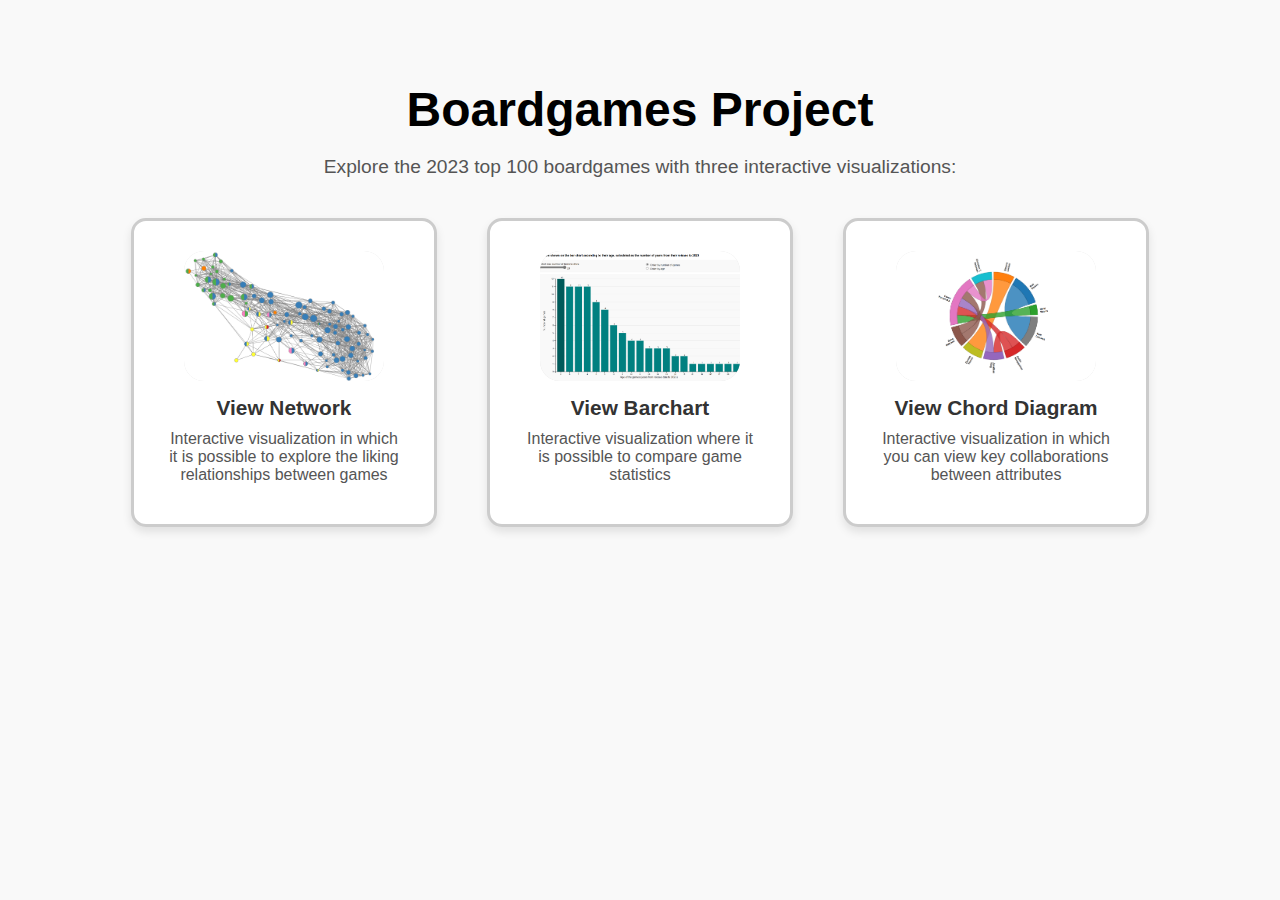
<file: index.html>
<!DOCTYPE html>
<html lang="it">
    <head> 
        <meta charset="UTF-8">
        <meta name="viewport" content="width=device-width, initial-scale=1.0">
        <title>Boardgames Project</title>
        <link rel="icon" sizes="16x16" href="icons/dado.png" />
        <style>
            body {
                font-family: Arial, sans-serif;
                text-align: center;
                background-color: #f9f9f9;
                margin: 0;
                padding: 50px;
            }
            h1 {
                font-size: 3em;
                margin-bottom: 10px;
            }
            p.description {
                font-size: 1.2em;
                color: #555;
                margin-bottom: 40px;
            }
            .button-container {
                display: flex;
                justify-content: center;
                gap: 50px;
            }
            .custom-button {
                display: flex;
                flex-direction: column;
                align-items: center;
                padding: 30px;
                text-decoration: none;
                background: #ffffff;
                border: 3px solid #ccc;
                border-radius: 15px;
                width: 240px;
                transition: all 0.3s ease;
                box-shadow: 0 5px 10px rgba(0,0,0,0.1);
                cursor: pointer;
            }
            .custom-button:hover {
                border-color: #007bff;
                box-shadow: 0 8px 16px rgba(0,0,0,0.2);
                transform: translateY(-5px);
            }
            .image-container {
                width: 200px;
                height: 130px;
                background-color: #eee;
                border-radius: 20px;
                overflow: hidden;
                display: flex;
                justify-content: center;
                align-items: center;
                margin-bottom: 15px;
                box-shadow: inset 0 0 10px rgba(0,0,0,0.1);
            }
            .custom-button img {
                width: 200px;
                height: 130px;
                object-fit: cover;
            }
            .custom-button span {
                font-size: 1.3em;
                color: #333;
                font-weight: bold;
                margin-bottom: 10px;
            }
            span.description {
                font-weight: normal;
                font-size: 1em;
                color: #555;
            }
            @media (max-width: 600px) {
                .button-container {
                    flex-direction: column;
                    gap: 20px;
                }
            }
        </style>
    </head>
    <body>
        <h1>Boardgames Project</h1>
        <p class="description">Explore the 2023 top 100 boardgames with three interactive visualizations:</p>
        
        <div class="button-container">
            <a href="index_forcedirected.html" class="custom-button">
                <div class="image-container">
                    <img src="icons/graph.png" alt="Graph Icon">
                </div>
                <span>View Network</span>
                <span class="description">Interactive visualization in which it is possible to explore the liking relationships between games</span>
            </a>
            <a href="index_barchart.html" class="custom-button">
                <div class="image-container">
                    <img src="icons/barchart.png" alt="Barchart Icon">
                </div>
                <span>View Barchart</span>
                <span class="description">Interactive visualization where it is possible to compare game statistics</span>
            </a>
            <a href="index_chorddiagram.html" class="custom-button">
              <div class="image-container">
                  <img src="icons/chorddiagram.png" alt="Chord Diagram Icon">
              </div>
              <span>View Chord Diagram</span>
              <span class="description">Interactive visualization in which you can view key collaborations between attributes</span>
          </a>
        </div>
    </body>
</html>
</file>
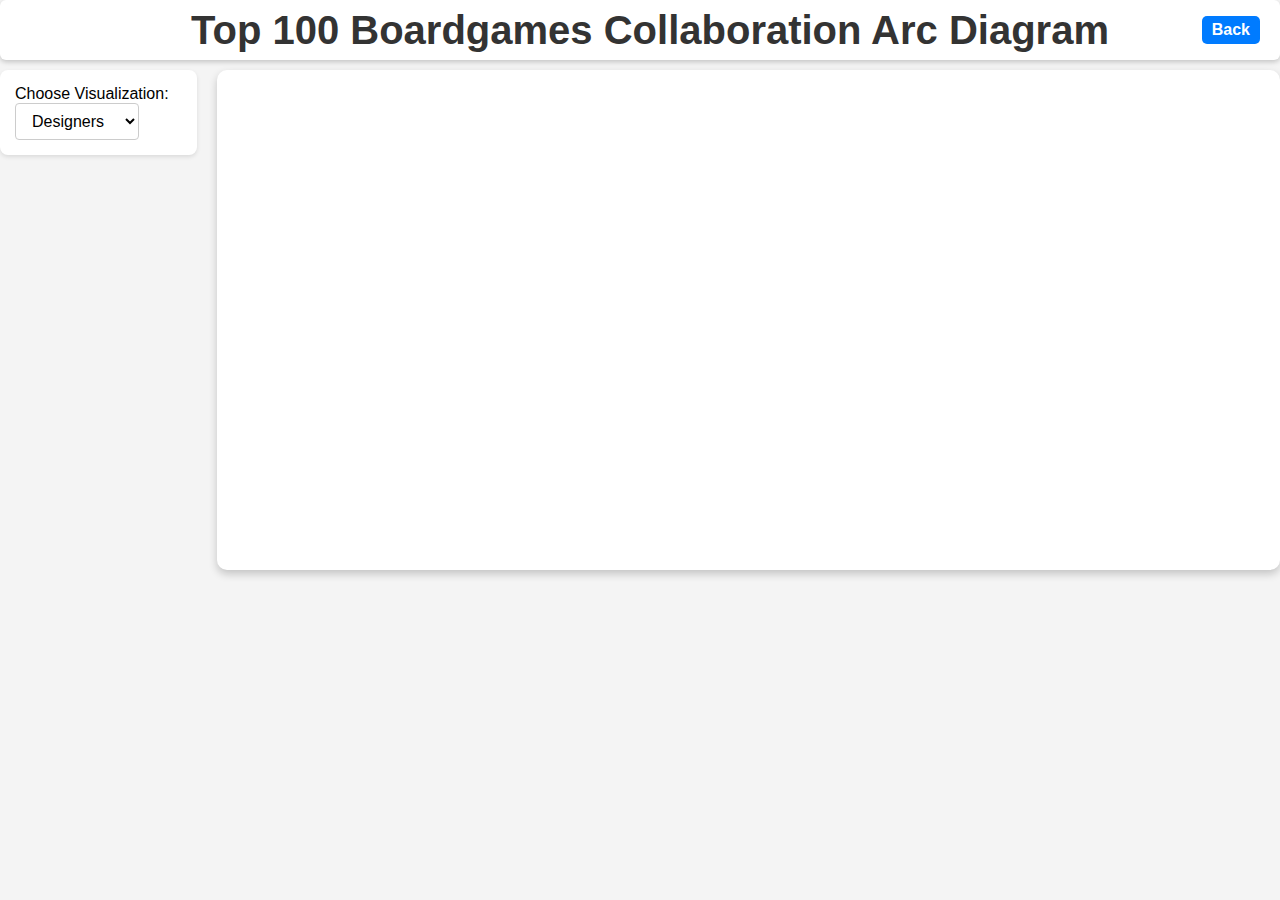
<file: index_arcdiagram.html>
<!DOCTYPE html>
<html lang="it">
<head>
    <meta charset="UTF-8">
    <meta name="viewport" content="width=device-width, initial-scale=1.0">
    <title>Boardgames Project</title>
    <link rel="icon" sizes="16x16" href="icons/dado.png" />
    <style>
        body {
            font-family: Arial, sans-serif;
            background-color: #f4f4f4;
            margin: 0;
            display: flex;
            flex-direction: column;
            align-items: center;
            min-height: 100vh;
        }

        header {
            text-align: center;
            width: 100%;
            padding: 10px 0;  
            box-sizing: border-box;
            position: relative;  
            top: 0;  
            left: 0;  
            right: 0;  
            height: 60px;  
            display: flex;
            align-items: center;  
            background-color: white;
            border-radius: 6px;
            box-shadow: 0px 2px 5px rgba(0, 0, 0, 0.2);
            z-index: 1000;
        }

        header h1 {
            font-size: 2.5rem;
            font-weight: bold;
            color: #333;
            margin: 0;
            text-align: center;
            margin-left: 20px;
            flex-grow: 1;
        }

        .custom-button {
            font-size: 16px;
            text-decoration: none;
            background-color: #007bff;
            color: white;
            padding: 5px 10px;
            border-radius: 5px;
            position: absolute;
            right: 20px; 
            top: 50%;
            transform: translateY(-50%);
        }

        .custom-button:hover {
            background-color: #0056b3;
        }

        .main-container {
            position:relative;
            display: flex;
            flex-wrap: wrap;
            justify-content: center;
            align-items: flex-start; 
            flex-direction: row;
            gap: 20px;
            margin-top: 10px;
        }

        .controls {
            background: white;
            padding: 15px;
            border-radius: 8px;
            box-shadow: 0 2px 4px rgba(0, 0, 0, 0.1);
            position: sticky;
            top: 70px;
            flex-shrink: 0;
            flex-grow: 1;
            flex-basis:10%;
        }

        .chord-container {
            background: white;
            box-shadow: 0px 4px 8px rgba(0, 0, 0, 0.2);
            border-radius: 10px;
            display: flex;
            justify-content: center;
            align-items: center;
            flex-grow: 1;
            flex-shrink: 0;
            flex-basis: 80%;
            min-height:500px;
            min-width: 1000px;
        }

        select {
            margin:auto;
            padding: 8px 12px;
            font-size: 16px;
            border: 1px solid #ccc;
            border-radius: 4px;
            background: white;
            cursor: pointer;
        }
    </style>
</head>
<body>
    <header>
        <h1>Top 100 Boardgames Collaboration Arc Diagram <a href="index.html" class="custom-button">Back</a></h1>
    </header> 
    <div class="main-container">
        <div class="controls">
            <label for="diagram">Choose Visualization:</label>
            <select name="diagram" id="diagram" onchange="createDiagram(this.value)">
                <option value="designers">Designers</option>
                <option value="categories">Categories</option>
                <option value="mechanics">Mechanics</option>
            </select>
        </div>
        <div class="chord-container">

        </div>
    </div>

    <script src="https://d3js.org/d3.v5.min.js"></script>
    <script type="text/javascript" src="code/arcdiagram.js"></script>
    <script>
        var games = []
        var categories = []
        var mechanics = []
        var designers = []
        const gameTitles = {};
        Promise.all([
            d3.json("data/dataset_converted_cleaned_v2.json"),
            d3.json("data/categories.json"),
            d3.json("data/mechanics.json"),
            d3.json("data/designers.json")
        ]).then(([data, catData, mecData, desData]) =>{
            games = data.nodes.map(game => ({ id: game.id, title: game.title }));
            games.forEach(game => {
                gameTitles[game.id] = game.title;
            })
            categories = catData
            mechanics = mecData 
            designers = desData

            createArcDiagram(designers);
        });
        
        function createDiagram(type) {
            if (type === "designers") createArcDiagram(designers);
            else if (type === "categories") createArcDiagram(categories);
            else if (type === "mechanics") createArcDiagram(mechanics);
        }
    </script>
</body>
</html>
</file>
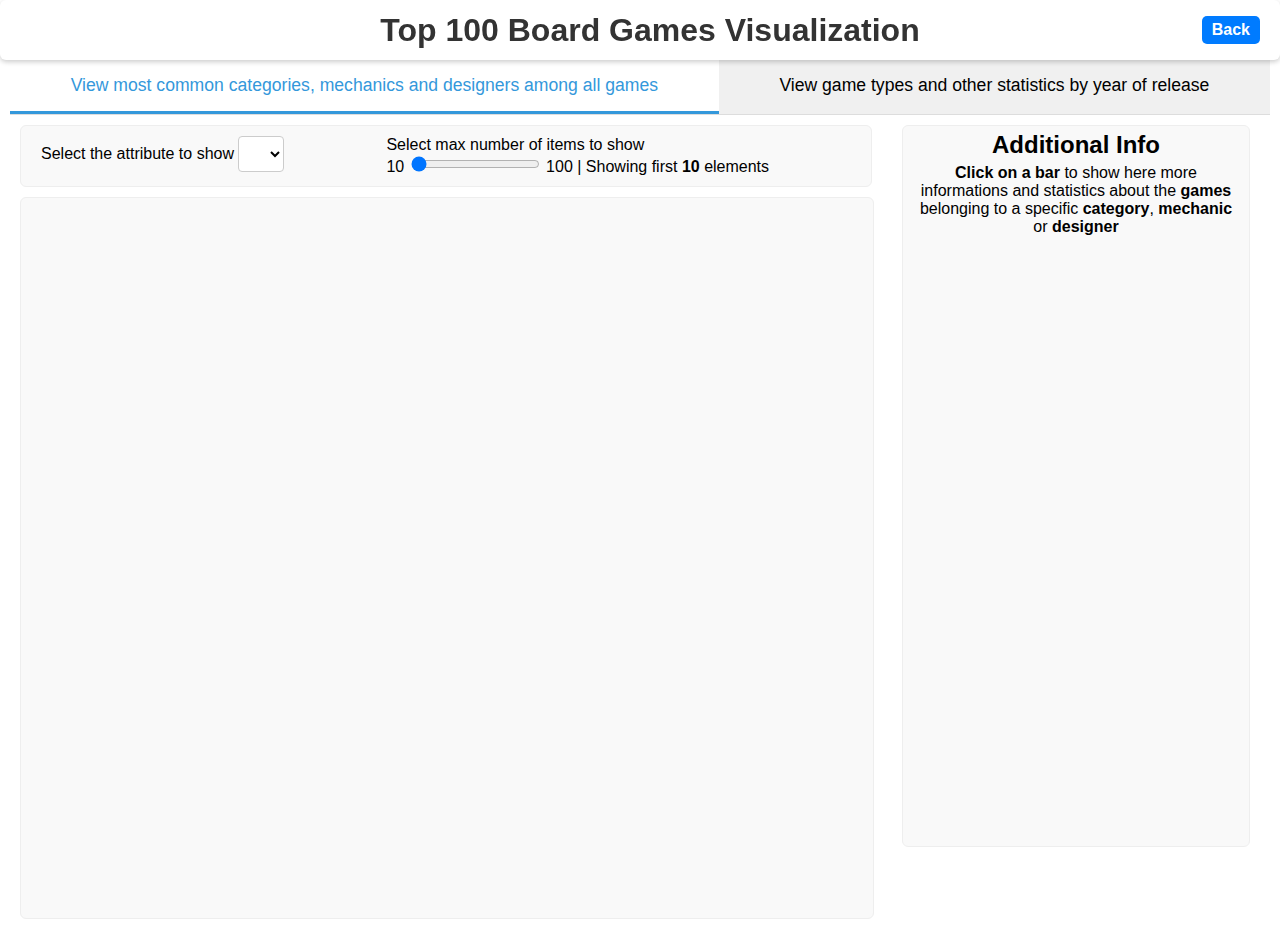
<file: index_barchart.html>
<!DOCTYPE html>
<html lang="it">
    <head> 
      <title>Boardgames Project</title>
      <link rel="icon" sizes="18x18" href="icons/dado.png" />
      <link rel="stylesheet" type="text/css" href="docStyle_barchart.css" />
    </head>
    <body>
      <header>
        <h1><a href="index.html" class="custom-button">Back</a> Top 100 Board Games Visualization </h1>
    </header> 
      <div class="container">
        <div class="tabs">
          <button class="tab-button active" onclick="openTab(event, 'tab-1')">View most common categories, mechanics and designers among all games</button>
          <button class="tab-button" onclick="openTab(event, 'tab-3')">View game types and other statistics by year of release</button>
        </div>

        <div class="tab-content active" id="tab-1">

          <div class="col col-9">
            <div class="controls-container" id="controls-1">
              <div class="select-container">
              <label for="select-attribute-1">Select the attribute to show</label>
              <select id="select-attribute-1"></select>
              </div>
              <div class="range-container">
              <label for="max-items-1">Select max number of items to show</label>
              <br>
              <span id="min-value-1">10</span>
              <input type="range" name="max-items-1" id="max-items-1" min="10" max="100" value="10" >
              <span id="max-value-1">100</span>
              <span>  |  Showing first <label id="range-value-1" style="font-weight: bold;">10</label> elements </span>
              </div>
            </div>
            <div class="svg-container" id="bar-chart-1">
            </div>
          </div>

          <div class="col col-3">
            <div class="additional-info" id="additional-info-1">
              <h2>Additional Info</h2>
              <div class="info-default-text"><strong>Click on a bar </strong>to show here more informations and statistics about the <strong>games</strong> belonging to a specific <strong>category</strong>, <strong>mechanic</strong> or <strong>designer</strong></div>
              <div class="info-selected-text"></div>
              <div class="chart-selector">
                <button class="chart-btn" data-chart="rating">Rating</button>
                <button class="chart-btn" data-chart="minage">Min Age</button>
                <button class="chart-btn" data-chart="players">Number of Players</button>
                <button class="chart-btn" data-chart="playtime">Playtime</button>
              </div>
              <div class="show-all-selector">
                <input type="radio" name="show-all-1" value="top10" checked>
                <label for="show-all">View only first 10 games</label>      
                <input type="radio" name="show-all-1" value="all" >
                <label for="show-all">View all games</label>
              </div>
              <div class="info-add-text"><strong>Click on a bar </strong> to open the game node in the <strong>recommendation network</strong></div>
              <div class="chart-content"></div>
            </div>
          </div>
        </div>

        <div class="tab-content" id="tab-3">

          <div class="col col-9">
            <div class="controls-container" id="controls-3">
              <div class="range-container">
                <label for="min-year">Select min year</label>
                <br>
                <input type="range" name="min-year" id="min-year"  step="1" >
                <span id="min-year-value">2015</span>
              </div>
              <div class="range-container">
                <label for="max-year">Select max year</label>
                <br>
                <input type="range" name="max-year" id="max-year"  step="1" >
                <span id="max-year-value">2021</span>
                <datalist id="year-values">
                </datalist>
              </div>
              <div class="radio-container">
                <input type="radio" id ="types" name="chart-type" value="types" checked>
                <label for="types">View distribution of game types per year</label>      
                
                <input type="radio" id="total" name="chart-type" value="total" >
                <label for="total">View total number of games per year</label>
              </div>
            </div>
            <div class="svg-container" id="bar-chart-3">
            </div>
          </div>

          <div class="col col-3">
            <div class="additional-info" id="additional-info-3">
              <h2>Additional Info</h2>
              <div class="info-default-text"><strong>Click on a year </strong>to show here more informations and statistics about the <strong>games</strong> released in specific <strong>year</strong></div>
              <div class="info-selected-text"></div>
              <div class="chart-selector">
                <button class="chart-btn" data-chart="rating">Rating</button>
                <button class="chart-btn" data-chart="minage">Min Age</button>
                <button class="chart-btn" data-chart="players">Number of Players</button>
                <button class="chart-btn" data-chart="playtime">Playtime</button>
                <button class="chart-btn" data-chart="categories">Categories</button>
              </div>
              <div class="show-all-selector">
                <input type="radio" name="show-all-3" value="top10" checked>
                <label for="show-all">View only first 10 games</label>      
                <input type="radio" name="show-all-3" value="all" >
                <label for="show-all">View all games</label>
              </div>
              <div class="info-add-text"><strong>Click on a bar </strong> to open the game node in the <strong>recommendation network</strong></div>
              <div class="chart-content"></div>
          </div>
        </div>

        <script src="https://d3js.org/d3.v6.min.js"></script>
        <script type="text/javascript" src="code/utils.js"></script>
        <script type="text/javascript" src="code/barchart.js"></script>
        <script type="text/javascript" src="code/additional_charts.js"></script>        
    </body>
</html>
</file>
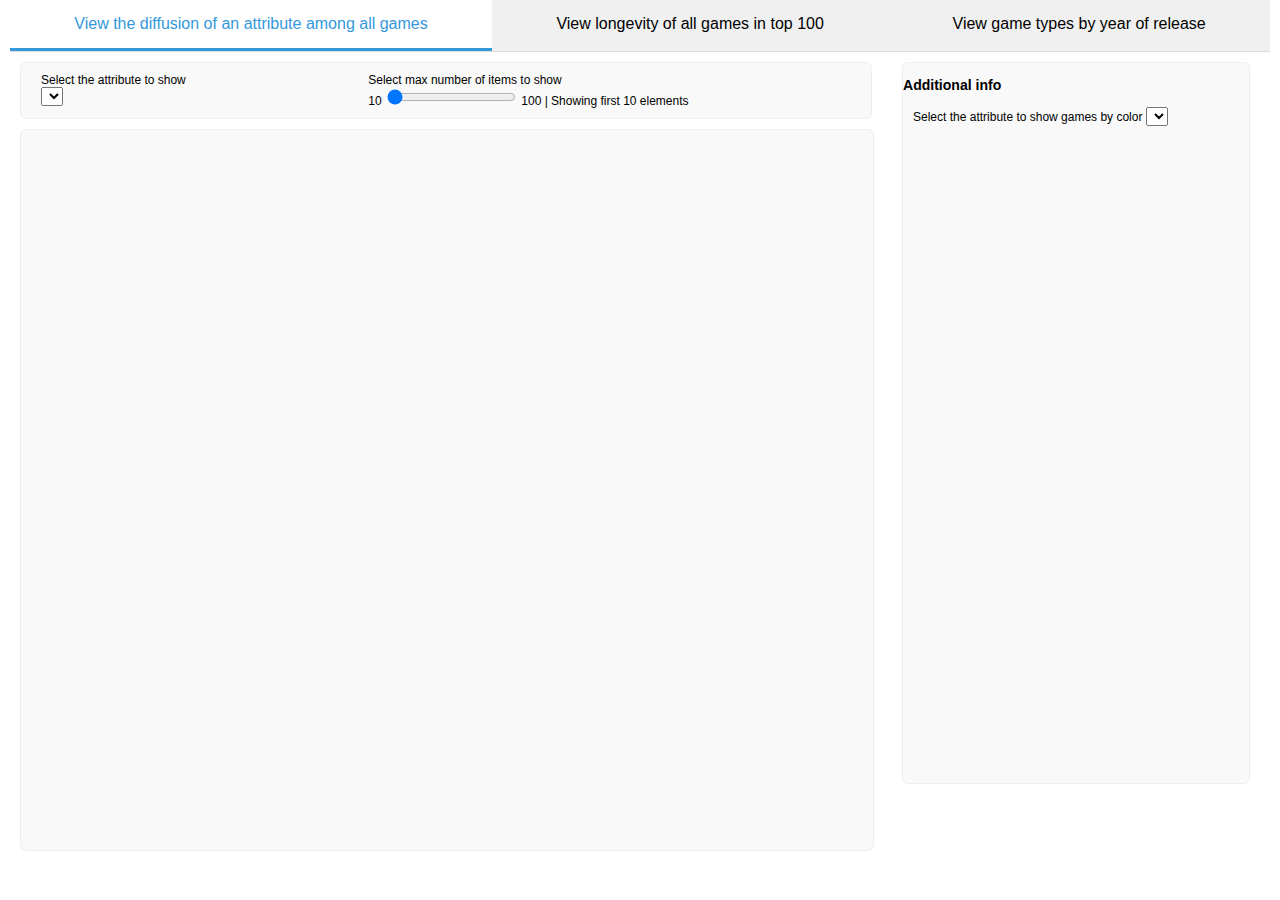
<file: index_barchart_old.html>
<!DOCTYPE html>
<html lang="it">
    <head> 
      <title>Boardgames Project</title>
      <link rel="icon" sizes="18x18" href="icons/dado.png" />
        <style>
            /* HTML styles */
            html {
              width: 100%;
            }
            body {
              width: 100%;
              margin: 0;
              padding: 0;
              font-family: Arial, Helvetica, sans-serif;
              font-size: 75%;
            }
            .container {
              margin-right: auto;
              margin-left: auto;
              background-color: #fff;
              padding-right: 10px;
              padding-left: 10px;
              max-width: 100%;
              height:100%;
            }
            .tabs {
              display: flex;
              background-color: #f0f0f0;
              border-bottom: 1px solid #ddd;            
            }

            .tab-button {
              padding: 15px 25px;
              background: none;
              border: none;
              border-bottom: 3px solid #f0f0f0;
              cursor: pointer;
              font-family: Arial, Helvetica, sans-serif;
              font-size: 16px;
              font-weight: 500;
              transition: all 0.3s ease;
              position: relative;
              outline: none;
              flex-grow: 1;
            }

            .tab-button:hover {
                background-color: #e0e0e0;
                border-bottom: 3px solid #e0e0e0;
            }

            .tab-button.active {
                background-color: #fff;
                border-bottom: 3px solid #3498db;
                color: #3498db;
            }

            .tab-content {
                display: none;
            }

            .tab-content.active {
                display: flex;
                flex-direction: row;
                flex-wrap: nowrap;
            }
            .col {
              min-height: 90vh;
              padding: 10px;
              margin-right: 10px;
              position: relative;
            }
            .col-9 {
              flex: 1 0 60%;
              max-width: 70%;
            }
            .col-3 {
              display: block;
              flex: 1 0 20%;
              max-width: 30%;
            }
      
            /* SVG styles */
            .svg-container {
              width: 100%;
              height: 100%;
              font-family: Arial, Helvetica, sans-serif;
            }
            .controls-container {
              display:flex;
              flex-direction: row;
              flex-wrap: nowrap;
              margin-bottom:10px;
              padding:10px;
              height:auto;
              max-height: 20vh;
            }
            .additional-info {
              min-height:80vh;
              height:auto;
            }
            .controls-container, .additional-info, .svg-container{
              background-color: #f9f9f9;
              border-radius: 6px;
              border: 1px solid #eee;
            }
            .select-container, .range-container, .radio-container{
              flex-grow: 1;
              margin-left: 10px;
              margin-right: 10px;
            }
            #bar-chart-1 {
              min-height: 80vh;
              height:auto;
            }
            #bar-chart-2 {
              height: 80vh;
              max-height: 1000px;              
            }
            #bar-chart-3{
              height: 80vh;
              max-height: 1000px;
            }
            .grid line {
              stroke: lightgrey;
              stroke-width: 0.5;
            }
            .gamelist {
              display:flex;
              flex-direction: row;
              flex-wrap: wrap;
              justify-content: flex-start;
            }
          </style>
    </head>
    <body>
      <div class="container">
        <!--- <h1>Board Games Visualization</h1>--->

        <div class="tabs">
          <button class="tab-button active" onclick="openTab(event, 'tab-1')">View the diffusion of an attribute among all games</button>
          <button class="tab-button" onclick="openTab(event, 'tab-2')">View longevity of all games in top 100</button>
          <button class="tab-button" onclick="openTab(event, 'tab-3')">View game types by year of release</button>
        </div>

        <div class="tab-content active" id="tab-1">

          <div class="col col-9">
            <div class="controls-container" id="controls-1">
              <br>
              <div class="select-container">
              <label for="select-attribute-1">Select the attribute to show</label>
              <br>
              <select id="select-attribute-1"></select>
              </div>
              <div class="range-container">
              <label for="max-items-1">Select max number of items to show</label>
              <br>
              <span id="min-value-1">10</span>
              <input type="range" name="max-items-1" id="max-items-1" min="10" max="100" value="10" >
              <span id="max-value-1">100</span>
              <span>| Showing first <label id="range-value-1">10</label> elements</span>
              </div>
            </div>
            <div class="svg-container" id="bar-chart-1">
            </div>
          </div>

          <div class="col col-3">
            <div class="additional-info" id="additional-info-1">
              <h3>Additional info</h3>
              <!--<div class="additional-chart" id="additional-chart-1"></div>-->
              <div class="gamelist-controls">
                <div class="select-container">
                  <label for="select-attr-gamelist-1">Select the attribute to show games by color</label>
                  <select id="select-attr-gamelist-1"></select>
                  </div>
              </div>
              <div class="gamelist-legend"></div>
              <div class="gamelist"></div>
            </div>
          </div>
        </div>

        <div class="tab-content" id="tab-2">

          <div class="col col-9">
            <h3>Games are shown on the bar chart according to their age, calculated as the number of years from their release to 2023</h3>
            <div class="controls-container" id="controls-2">

              <div class="range-container">
                <label for="max-items-2">Select max number of items to show</label>
                <br>
                <input type="range" name="max-items-2" id="max-items-2" min="10" max="10" value="1">
                <span id="range-value-2">0</span>
              </div>
              <br>
              <div class="radio-container">
                <input type="radio" name="order-type" value="count" checked>
                <label for="order-type">Order by number of games</label>
                <br>
                <input type="radio" name="order-type" value="age" >
                <label for="order-type">Order by age</label>                
              </div>
            </div>
            <div class="svg-container" id="bar-chart-2">
            </div>
          </div>

          <div class="col col-3">
            <div class="additional-info" id="additional-info-2">
              <h3>Additional info</h3>
              <div class="gamelist-controls">
                <div class="select-container">
                  <label for="select-attr-gamelist-2">Select the attribute to show games by color</label>
                  <select id="select-attr-gamelist-2"></select>
                  </div>
              </div>
              <div class="gamelist-legend"></div>
              <div class="gamelist"></div>
            </div>
          </div>
        </div>

        <div class="tab-content" id="tab-3">

          <div class="col col-9">
            <div class="controls-container" id="controls-3">
              <div class="range-container">
                <label for="min-year">Select min year</label>
                <br>
                <input type="range" name="min-year" id="min-year"  step="1" >
                <span id="min-year-value">2015</span>
              </div>
              <div class="range-container">
                <label for="max-year">Select max year</label>
                <br>
                <input type="range" name="max-year" id="max-year"  step="1" >
                <span id="max-year-value">2021</span>
                <datalist id="year-values">
                </datalist>
              </div>
            </div>
            <div class="svg-container" id="bar-chart-3">
            </div>
          </div>

          <div class="col col-3">
            <div class="additional-info" id="additional-info-1">
              <h3>Additional info</h3>
              <div class="additional-chart" id="additional-chart-1"></div>
              <div class="games-infolist" id="infolist-1"></div>
            </div>
          </div>
        </div>

        <script src="https://d3js.org/d3.v6.min.js"></script>
        <script type="text/javascript" src="code/utils.js"></script>
        <script type="text/javascript" src="code/barchart.js"></script>
        <script type="text/javascript" src="code/additional_charts.js"></script>        
    </body>
</html>
</file>
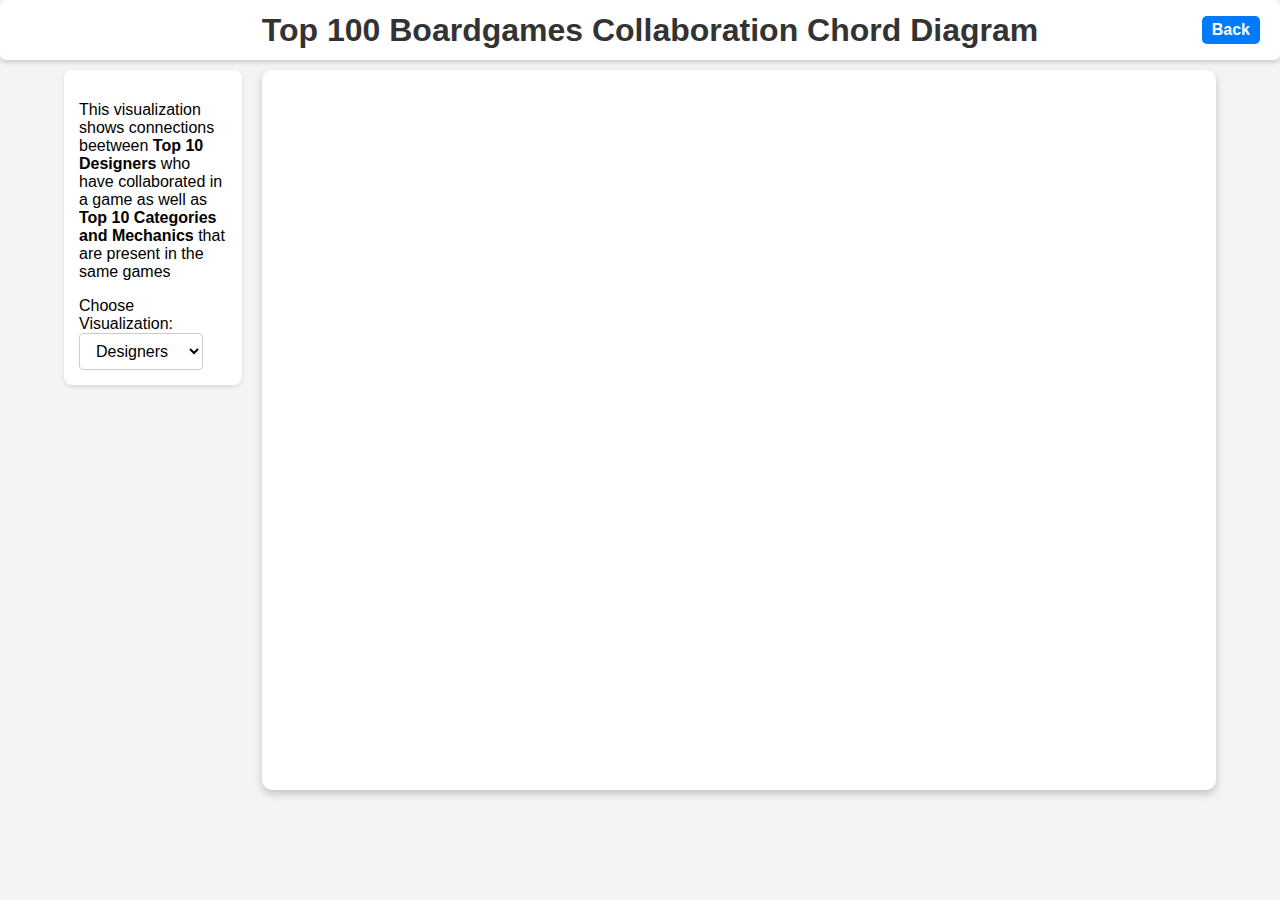
<file: index_chorddiagram.html>
<!DOCTYPE html>
<html lang="it">
<head>
    <meta charset="UTF-8">
    <meta name="viewport" content="width=device-width, initial-scale=1.0">
    <title>Boardgames Project</title>
    <link rel="icon" sizes="16x16" href="icons/dado.png" />
    <link rel="stylesheet" type="text/css" href="docStyle_chorddiagram.css" />
</head>
<body>
    <header>
        <h1>Top 100 Boardgames Collaboration Chord Diagram <a href="index.html" class="custom-button">Back</a></h1>
    </header> 
    <div class="main-container">
        <div class="controls">
            <p class="info">This visualization shows connections beetween <strong>Top 10 Designers</strong> who have collaborated in a game as well as <strong>Top 10 Categories and Mechanics</strong> that are present in the same games</p>
            <label for="diagram">Choose Visualization:</label>
            <select name="diagram" id="diagram" onchange="createDiagram(this.value)">
                <option value="designers">Designers</option>
                <option value="categories">Categories</option>
                <option value="mechanics">Mechanics</option>
            </select>
        </div>
        <div class="chord-container">

        </div>
    </div>

    <script src="https://d3js.org/d3.v6.min.js"></script>
    <script type="text/javascript" src="code/utils.js"></script>
    <script type="text/javascript" src="code/chorddiagram.js"></script>
</body>
</html>
</file>
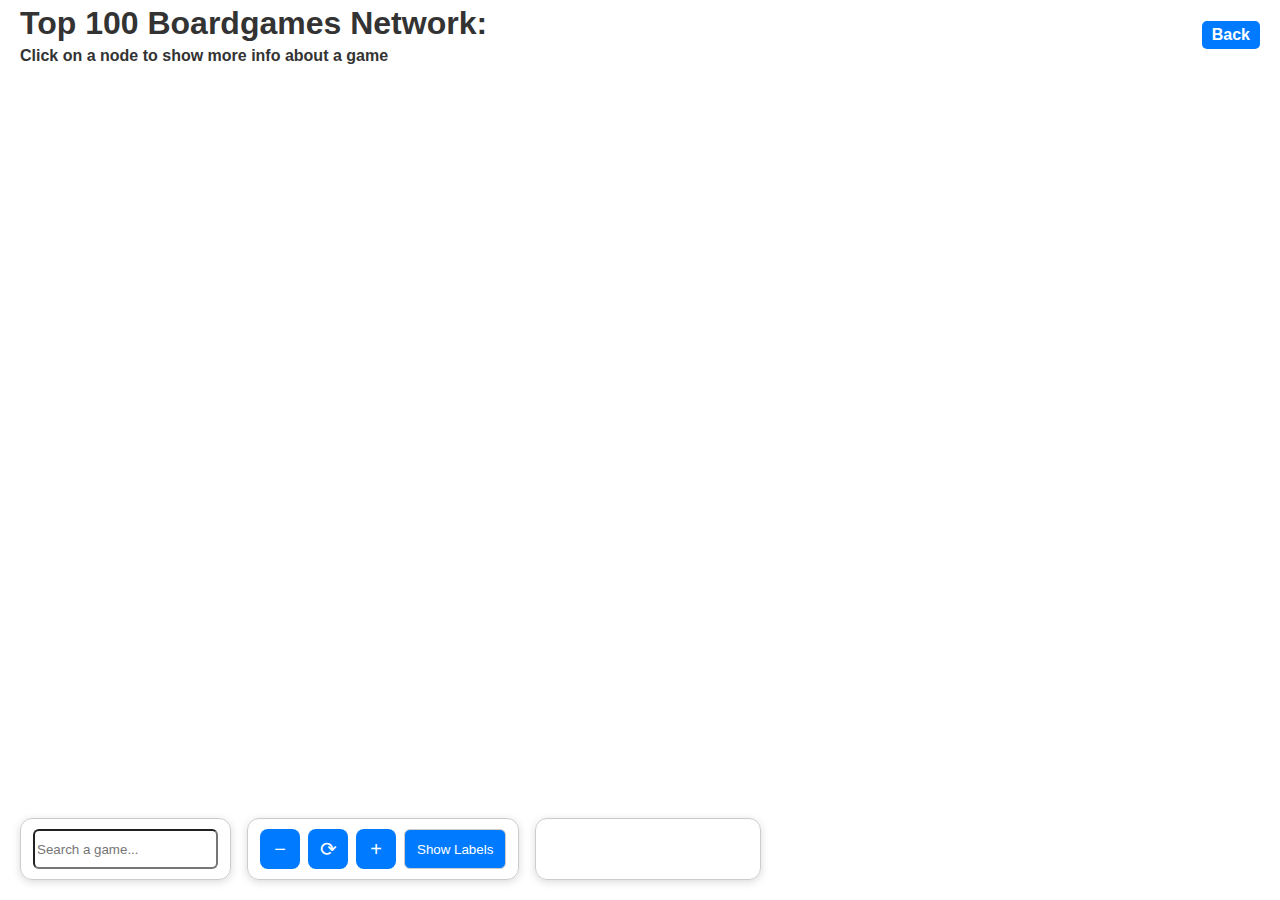
<file: index_forcedirected.html>
<!DOCTYPE html>
<html lang="it">
    <head> 
      <title>Boardgames Project</title>
      <link rel="icon" sizes="18x18" href="icons/dado.png" />
      <link rel="stylesheet" type="text/css" href="docStyle_forcedirected.css" />
    </head>
    <body>
      <header>
        <h1>Top 100 Boardgames Network:<a href="index.html" class="custom-button">Back</a></h1>
        <h2>Click on a node to show more info about a game</h2>
      </header>      
      <div id="graph-container">
        <svg id="graph-svg"></svg>
      </div>
      <div id="controls-wrapper">
        <div id="search-bar">
          <input type="text" id="search-box" placeholder="Search a game..." list="game-titles" />
          <datalist id="game-titles"></datalist>
        </div>        
        <div id="zoom-controls">
          <button type="button" id="zoom-out" class="zoom-btn">−</button>
          <button type="button" id="zoom-reset" class="zoom-btn">⟳</button>
          <button type="button" id="zoom-in" class="zoom-btn">+</button>
          <button type="button" id="toggle-labels">Show Labels</button>
        </div>
        <div id="color-legend"></div>
      </div>
      <div id="info-panel">
        <button id="close-info-panel" class="close-btn">✕</button>
        <div id="node-header">
          <div id="game-title-container">
            <div id="game-title-rank">
              <h2 id="game-title"></h2>
              <p id="game-rank"></p>
            </div>      
            <div id="game-image"></div>
          </div>
          <div class="info-row">
            <span class="info-label">Year:</span>
            <span class="info-value"></span>
          </div>
          <div class="info-row">
            <span class="info-label">Categories:</span>
            <span class="info-value"></span>
          </div>
          <div class="info-row">
            <span class="info-label">Mechanics:</span>
            <span class="info-value"></span>
          </div>
          <div class="info-row">
            <span class="info-label">Types:</span>
            <span class="info-value"></span>
          </div>
          <div class="info-row">
            <span class="info-label">Designers:</span>
            <span class="info-value"></span>
          </div>
          <div class="info-row">
            <span class="info-label">Fans also liked: </span>
            <span class="info-value"></span>
          </div>
        </div>
        <div class="info-row">
          <span class="chart-info">Click on the following buttons to compare the game's features with those of games that fans have enjoyed</span>
        </div>
        <div id="chart-selector">
          <button class="chart-btn" data-chart="rating">Rating</button>
          <button class="chart-btn" data-chart="minage">Min Age</button>
          <button class="chart-btn" data-chart="players">Number of Players</button>
          <button class="chart-btn" data-chart="playtime">Playtime</button>
          <button class="chart-btn" data-chart="categories">Categories distribution</button>
        </div>
        <div id="chart-content"></div>
        <div id="node-details"></div>
      </div>
        <script src="https://d3js.org/d3.v6.min.js"></script>
        <script type="text/javascript" src="code/utils.js"></script>
        <script type="text/javascript" src="code/additional_charts.js"></script>
        <script type="text/javascript" src="code/forcedirected_listeners_v6.js"></script>
        <script type="text/javascript" src="code/forcedirected_v6.js"></script>
    </body>
</html>
</file>
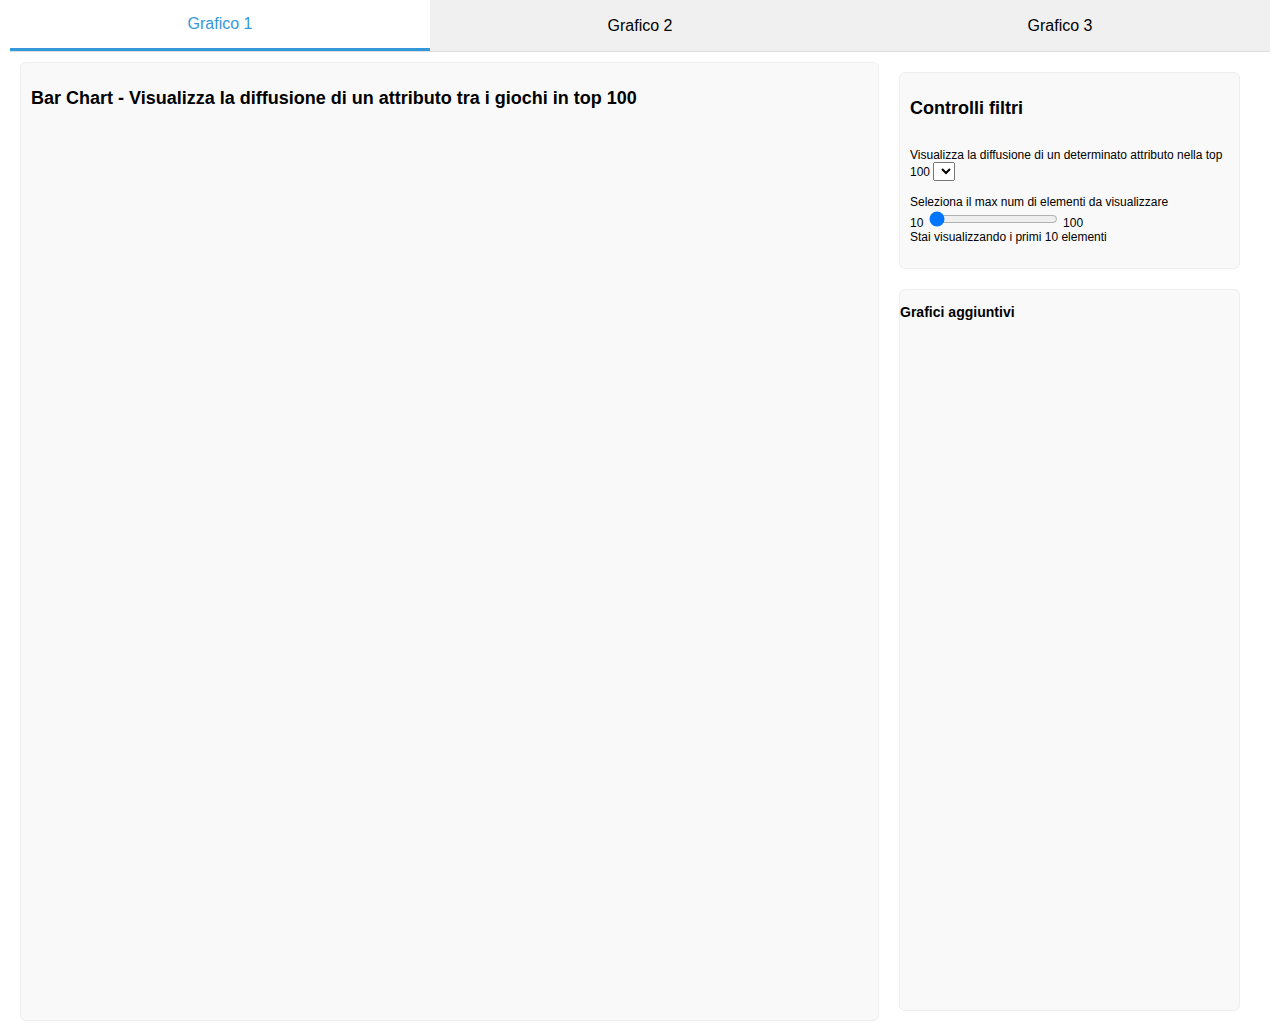
<file: index_testbarchart.html>
<!DOCTYPE html>
<html lang="it">
    <head> 
        <style>
            /* HTML styles */
            html {
              width: 100%;
            }
            body {
              width: 100%;
              margin: 0;
              padding: 0;
              font-family: sans-serif;
              font-size: 75%;
            }
            .container {
              margin-right: auto;
              margin-left: auto;
              background-color: #fff;
              padding-right: 10px;
              padding-left: 10px;
              max-width: 100%;
              height:100%;
            }
            .tabs {
              display: flex;
              background-color: #f0f0f0;
              border-bottom: 1px solid #ddd;            
            }

            .tab-button {
              padding: 15px 25px;
              background: none;
              border: none;
              cursor: pointer;
              font-size: 16px;
              font-weight: 500;
              transition: all 0.3s ease;
              position: relative;
              outline: none;
              flex-grow: 1;
            }

            .tab-button:hover {
                background-color: #e0e0e0;
            }

            .tab-button.active {
                background-color: #fff;
                border-bottom: 3px solid #3498db;
                color: #3498db;
            }

            .tab-content {
                display: none;
                padding: 10px;
            }

            .tab-content.active {
                display: flex;
                flex-direction: row;
                flex-wrap: nowrap;
            }
            .col {
              min-height: 90vh;
              padding: 10px;
              margin-right: 10px;
              position: relative;
            }
            .col-9 {
              flex: 1 0 60%;
              max-width: 70%;
            }
            .col-3 {
              display: block;
              flex-direction: column;
              justify-content: flex-start;
              flex: 1 0 20%;
              max-width: 30%;
            }
      
            /* SVG styles */
            .svg-container {
              width: 100%;
              height: 100%;
            }
            .controls-container {
              margin-bottom:20px;
              padding:10px;
              height:auto;
              max-height: 30vh;
            }
            .additional-info {
              min-height:80vh;
              height:auto;
            }
            .col-9, .controls-container, .additional-info {
              background-color: #f9f9f9;
              border-radius: 6px;
              border: 1px solid #eee;
            }
            #bar-chart-1 {
              min-height: 80vh;
              height:auto;
            }
            #bar-chart-2 {
              height: 80vh;
              max-height: 1000px;              
            }
            #bar-chart-3{
              height: 80vh;
              max-height: 1000px;
            }
            .grid line {
              stroke: lightgrey;
              stroke-width: 0.5;
            }
          </style>
    </head>
    <body>
      <div class="container">
        <!--- <h1>Board Games Visualization</h1>--->

        <div class="tabs">
          <button class="tab-button active" onclick="openTab(event, 'tab-1')">Grafico 1</button>
          <button class="tab-button" onclick="openTab(event, 'tab-2')">Grafico 2</button>
          <button class="tab-button" onclick="openTab(event, 'tab-3')">Grafico 3</button>
        </div>

        <div class="tab-content active" id="tab-1">

          <div class="col col-9">
            <h2>Bar Chart - Visualizza la diffusione di un attributo tra i giochi in top 100</h2>
            <div class="svg-container" id="bar-chart-1">
            </div>
          </div>

          <div class="col col-3">

            <div class="controls-container" id="controls-1">
              <h2>Controlli filtri</h2>
              <br>
              <div class="select-container">
              <label for="select-attribute-1">Visualizza la diffusione di un determinato attributo nella top 100</label>
              <select id="select-attribute-1"></select>
              </div>
              <br>
              <div class="range-container">
              <label for="max-items-1">Seleziona il max num di elementi da visualizzare</label>
              <br>
              <span id="min-value-1">10</span>
              <input type="range" name="max-items-1" id="max-items-1" min="10" max="100" value="10" >
              <span id="max-value-1">100</span>
              <br>
              <div>Stai visualizzando i primi <label id="range-value-1">10</label> elementi</div>
              <br>
              </div>
            </div>
            <div></div>
            <div class="additional-info" id="additional-info-1">
              <h3>Grafici aggiuntivi</h3>
              <div class="additional-chart" id="additional-chart-1">
              </div>
            </div>
          </div>
        </div>

        <div class="tab-content" id="tab-2">

          <div class="col col-9">
            <h2>Bar Chart - Visualizza la distribuzione dell'età dei giochi in top 100</h2>
            <div class="svg-container" id="bar-chart-2">
            </div>
          </div>

          <div class="col col-3">

            <div class="controls-container" id="controls-2">
              <h2>Controlli filtri</h2>
              <div>
                <label for="max-items-2">Seleziona il max num di elementi da visualizzare</label>
                <br>
                <input type="range" name="max-items-2" id="max-items-2" min="10" max="10" value="1">
                <span id="range-value-2">0</span>
              </div>
              <br>
              <div class="radio-container">
                <input type="radio" name="order-type" value="count" checked>
                <label for="order-type">Ordina per numero di giochi</label>
                <br>
                <input type="radio" name="order-type" value="age" >
                <label for="order-type">Ordina per età</label>                
              </div>
            </div>
          </div>
        </div>

        <div class="tab-content" id="tab-3">

          <div class="col col-9">
            <h2>Grouped Bar Chart - visualizzazione delle tipologie di giochi per anno di uscita</h2>
            <div class="svg-container" id="bar-chart-3">
            </div>
          </div>

          <div class="col col-3">
            <div class="controls-container" id="controls-3">
              <h2>Controlli filtri</h2>
              <div>
                <label for="min-year">Seleziona l'anno minimo</label>
                <br>
                <input type="range" name="min-year" id="min-year"  step="1" >
                <span id="min-year-value">2015</span>
                <br>
                <label for="max-year">Seleziona l'anno massimo</label>
                <br>
                <input type="range" name="max-year" id="max-year"  step="1" >
                <span id="max-year-value">2021</span>
                <datalist id="year-values">
                </datalist>
              </div>
              <br>

            </div>
          </div>
        </div>

        <script src="https://d3js.org/d3.v6.min.js"></script>
        <script type="text/javascript" src="code/test_barchart.js"></script>
    </body>
</html>
</file>
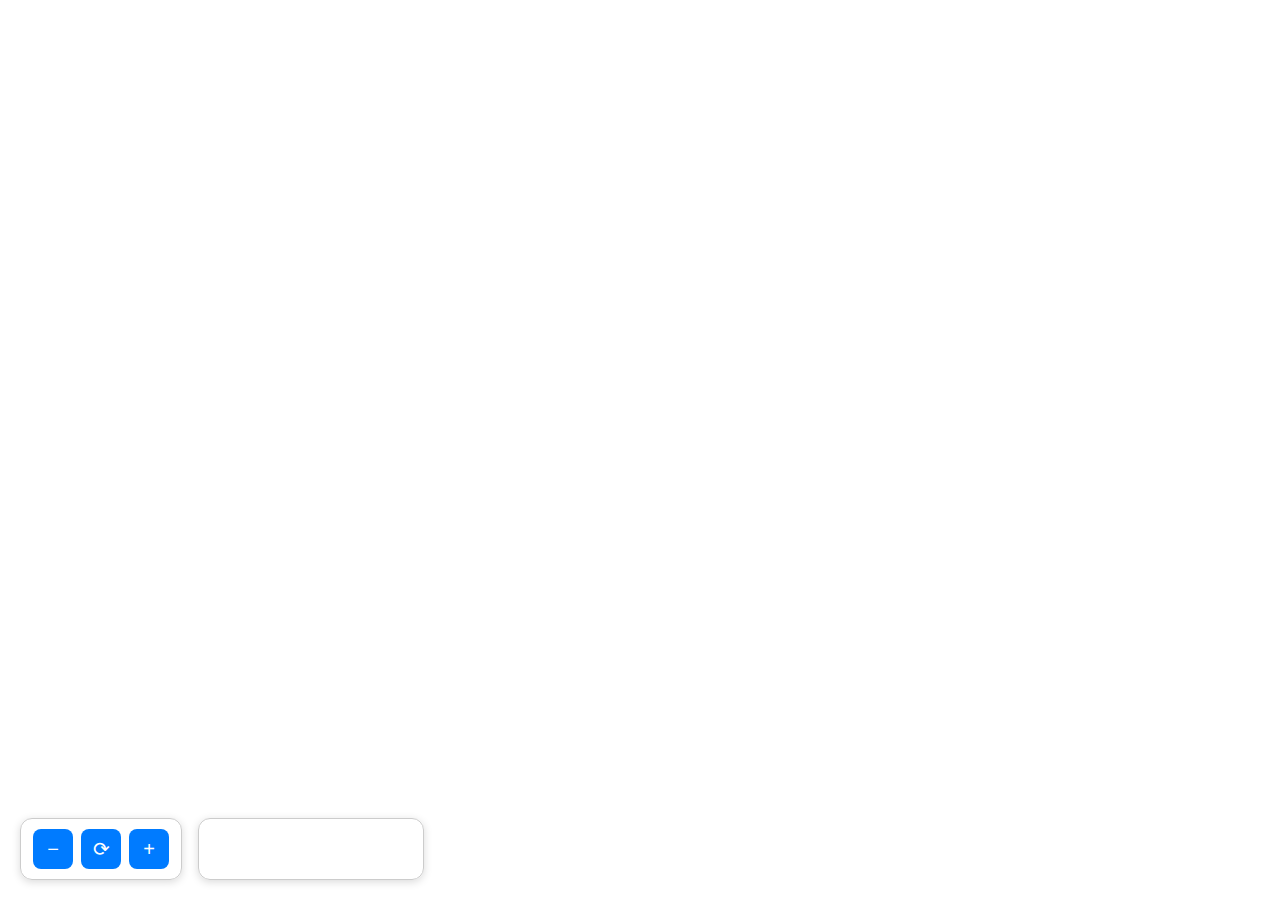
<file: index_testforcedirected.html>
<!DOCTYPE html>
<html lang="it">
    <head> 
      <title>Boardgames Project</title>
      <link rel="icon" sizes="18x18" href="icons/dado.png" />
        <style>
            /* HTML styles */
            html {
              width: 100%;
            }
            body {
              height: 100vh;
              width: 100%;
              margin: 0;
              padding: 0;
              display: flex;
              font-family: sans-serif;
              font-size: 75%;
              overflow: hidden;
              flex-direction: row;
            }
      
            /* SVG styles */
            svg {
              flex-basis: 100%;
            }
            #graph-svg {
              flex-grow: 1;
              transition: flex-basis 0.3s ease;
              width: auto;
              height: 100vh;
            }
            body.panel-open #graph-svg {
              flex-basis: 65%;
            }
            .nodes circle {
              pointer-events: all;
            }
            #info-panel {
              position: absolute;
              right: 0;
              top: 0;
              width: 35%;
              height: 100vh;      
              padding: 10px;
              box-shadow: -2px 0 5px rgba(0,0,0,0.1);
              overflow-y: auto;
              display: none;
              background-color:#F5F5F5;
              border-radius: 6px 0 0 6px;
              flex-shrink: 0;
            }
            body.panel-open #info-panel {
              display: block;
            }
            .close-btn {
              position: absolute;
              top: 10px;
              right: 10px;
              width: 20px;
              height: 20px;
              font-size: 12px;
              background: #dc3545;
              color: #fff;
              border: none;
              border-radius: 8px;
              cursor: pointer;
              transition: all 0.3s ease;
              text-align: center;
            }
            .close-btn:hover {
              background: #a71d2a;
            }
            #controls-wrapper {
              position: absolute;
              bottom: 20px;
              left: 20px;
              display: flex;
              flex-direction: row;
              align-items: stretch; /* per farli allineare in altezza */
              gap: 16px;
              z-index: 1000;
            }

            /* Zoom controls */
            #zoom-controls {
              display: flex;
              flex-direction: row;
              gap: 8px;
              background: rgba(255, 255, 255, 0.9);
              border: 1px solid #ccc;
              padding: 10px 12px;
              border-radius: 12px;
              box-shadow: 0 2px 8px rgba(0, 0, 0, 0.15);
            }

            .zoom-btn {
              width: 40px;
              height: 40px;
              font-size: 20px;
              background: #007bff;
              color: #fff;
              border: none;
              border-radius: 8px;
              cursor: pointer;
              transition: all 0.3s ease;
            }

            .zoom-btn:hover {
              background: #0056b3;
            }

            /* Legenda */
            #color-legend {
              display: grid;
              grid-template-columns: repeat(3, 1fr); /* 3 elementi per riga */
              gap: 8px;
              background: rgba(255, 255, 255, 0.9);
              border: 1px solid #ccc;
              padding: 10px 12px;
              border-radius: 12px;
              box-shadow: 0 2px 8px rgba(0, 0, 0, 0.15);
              min-width: 200px;
              align-content: center; /* allinea le righe */
            }

            .legend-item {
              display: flex;
              align-items: center;
              gap: 5px;
              font-size: 0.85em;
              background: rgba(255, 255, 255, 0.9);
              border-color: silver;
              border-radius: 5px;
              box-shadow: none;
              border: none;
            }
            .legend-item:active {
              background: rgba(0, 0, 0, 0.15);
            }
            .legend-item:hover {
              background: rgba(0, 0, 0, 0.15);
            }

            .legend-color {
              width: 14px;
              height: 14px;
              border-radius: 3px;
              border: 1px solid #999;
            }

            #node-header {
              margin-bottom: 15px;
              padding-bottom: 10px;
              border-bottom: 1px solid #ccc;
              padding: 15px;
            }

            #node-header h2 {
              margin: 0 0 5px 0;
              font-size: 1.7em;
              color: #333;
            }

            #node-header p {
              margin: 0 0 15px 0;
              font-weight: bold;
              color: #555;
              font-size: 1.3em;
            }

            .info-row {
              display: flex;
              justify-content: space-between;
              margin-bottom: 8px;
              font-size: 1.1em;
            }

            .info-label {
              font-weight: 600;
              color: #444;
            }

            .info-value {
              color: #666;
              max-width: 60%;
              text-align: right;
            }
            #chart-selector {
              display: flex;
              justify-content: space-between;
              margin-bottom: 15px;
              background: #ffffff;
              padding: 8px;
              border: 1px solid #ddd;
              border-radius: 6px;
              gap: 8px;
              flex-wrap: wrap;
            }
            #chart-content {
              margin-top: 10px;
            }
            .chart-btn {
              flex: 1 1 20%;
              min-width: 80px;
              margin: 0 5px;
              padding: 8px 12px;
              font-size: 0.85rem;
              background: #007bff;
              color: #fff;
              border: none;
              border-radius: 6px;
              cursor: pointer;
              transition: all 0.3s ease;
              text-align: center;
            }
            .chart-btn:hover {
              background: #0056b3;
            }
            .chart-btn.active {
                background: #0056b3;
                font-weight: bold;
                box-shadow: 0 0 5px rgba(0,0,0,0.3);
              }
          </style>
    </head>
    <body>
        <svg id="graph-svg"></svg>
        <div id="controls-wrapper">
          <div id="zoom-controls">
            <button id="zoom-out" class="zoom-btn">−</button>
            <button id="zoom-reset" class="zoom-btn">⟳</button>
            <button id="zoom-in" class="zoom-btn">+</button>
          </div>
          <div id="color-legend"></div>
        </div>
        <div id="info-panel">
          <button id="close-info-panel" class="close-btn">✕</button>
          <div id="node-header">
            <h2 id="game-title"></h2>
            <p id="game-rank"></p>
            
            <div class="info-row">
              <span class="info-label">Year:</span>
              <span class="info-value"></span>
            </div>

            <div class="info-row">
              <span class="info-label">Categories:</span>
              <span class="info-value"></span>
            </div>

            <div class="info-row">
              <span class="info-label">Mechanics:</span>
              <span class="info-value"></span>
            </div>

            <div class="info-row">
              <span class="info-label">Type:</span>
              <span class="info-value"></span>
            </div>

            <div class="info-row">
              <span class="info-label">Designer:</span>
              <span class="info-value"></span>
            </div>
          </div>
          <div id="chart-selector">
            <button class="chart-btn" data-chart="minage">Min Age</button>
            <button class="chart-btn" data-chart="players">Players</button>
            <button class="chart-btn" data-chart="playtime">Playtime</button>
            <button class="chart-btn" data-chart="custom">Custom</button>
          </div>
          <div id="chart-content"></div>
          <div id="node-details"></div>
        </div>
        <script src="https://d3js.org/d3.v4.min.js"></script>
        <script type="text/javascript" src="data/cliques.js"></script>
        <script type="text/javascript" src="code/test_forcedirected.js"></script>
    </body>
</html>
</file>
<file: docStyle_barchart.css>
/* HTML styles */
html {
    width: 100%;
}

body {
    width: 100%;
    margin: 0;
    padding: 0;
    font-family: Arial, Helvetica, sans-serif;
    font-size: 75%;
}

h1 {
    margin: 2px;
}

header {
    text-align: center;
    width: 100%;
    padding: 10px 0;
    box-sizing: border-box;
    position: relative;
    top: 0;
    left: 0;
    right: 0;
    height: 60px;
    display: flex;
    align-items: center;
    background-color: white;
    border-radius: 6px;
    box-shadow: 0px 2px 5px rgba(0, 0, 0, 0.2);
    z-index: 1000;
}

header h1 {
    font-size: 2rem;
    font-weight: bold;
    color: #333;
    margin: 0;
    text-align: center;
    margin-left: 20px;
    flex-grow: 1;
}

.container {
    margin-right: auto;
    margin-left: auto;
    background-color: #fff;
    padding-right: 10px;
    padding-left: 10px;
    max-width: 100%;
    height: 100%;
}

.tabs {
    display: flex;
    background-color: #f0f0f0;
    border-bottom: 1px solid #ddd;
}

.tab-button {
    padding: 15px 25px;
    background: none;
    border: none;
    border-bottom: 3px solid #f0f0f0;
    cursor: pointer;
    font-family: Arial, Helvetica, sans-serif;
    font-size: 1.1rem;
    font-weight: 500;
    transition: all 0.3s ease;
    position: relative;
    outline: none;
    flex-grow: 1;
}

.tab-button:hover {
    background-color: #e0e0e0;
    border-bottom: 3px solid #e0e0e0;
}

.tab-button.active {
    background-color: #fff;
    border-bottom: 3px solid #3498db;
    color: #3498db;
}

.tab-content {
    display: none;
}

.tab-content.active {
    display: flex;
    flex-direction: row;
    flex-wrap: nowrap;
}

.col {
    min-height: 90vh;
    padding: 10px;
    margin-right: 10px;
    position: relative;
}

.col-9 {
    flex: 1 0 60%;
    max-width: 70%;
}

.col-3 {
    display: block;
    flex: 1 0 20%;
    max-width: 30%;
}

/* svg and controls area css */
.svg-container {
    width: 100%;
    height: 100%;
    font-family: Arial, Helvetica, sans-serif;
    font-size: 0.9rem;
}

.controls-container {
    display: flex;
    flex-direction: row;
    flex-wrap: nowrap;
    margin-bottom: 10px;
    padding: 10px;
    height: auto;
    max-height: 20vh;
    font-size: 1rem;
}

.additional-info {
    min-height: 80vh;
    height: auto;
    font-size: 1rem;
    position: sticky;
    top: 0px;
}

.controls-container,
.additional-info,
.svg-container {
    background-color: #f9f9f9;
    border-radius: 6px;
    border: 1px solid #eee;
}

.select-container,
.range-container,
.radio-container {
    flex-grow: 1;
    margin-left: 10px;
    margin-right: 10px;
}


#bar-chart-1 {
    min-height: 80vh;
    height: auto;
}

#bar-chart-2 {
    height: 80vh;
    max-height: 1000px;
}

#bar-chart-3 {
    height: 80vh;
    max-height: 1000px;
}

.grid line {
    stroke: lightgrey;
    stroke-width: 0.5;
}

/*additional charts css*/
.additional-info h2 {
    text-align: center;
    margin:5px;
}

.info-default-text,
.info-selected-text {
    text-align: center;
    padding-left: 8px;
    padding-right: 8px;
}

span.chart-info {
    text-align: center;
    font-weight: bold;
}

.chart-selector {
    display: none;
    justify-content: space-between;
    margin-top: 10px;
    margin-bottom: 10px;
    background: #ffffff;
    padding: 8px;
    border: 1px solid #ddd;
    border-radius: 6px;
    gap: 3px;
    flex-wrap: wrap;
}

.chart-content {
    margin-top: 5px;
}

.chart-btn {
    flex: 1 1 20%;
    min-width: 50px;
    margin: 0 5px;
    padding: 8px 12px;
    font-size: 0.85rem;
    background: #007bff;
    color: #fff;
    border: none;
    border-radius: 6px;
    cursor: pointer;
    transition: all 0.3s ease;
    text-align: center;
}

.chart-btn:hover {
    background: #0056b3;
}

.chart-btn.active {
    background: #0056b3;
    font-weight: bold;
    box-shadow: 0 0 5px rgba(0, 0, 0, 0.3);
}

.show-all-selector {
    display: none;
    flex-direction: row;
    flex-wrap: wrap;
    align-items: center;
    justify-content: center;
}
.info-add-text {
    display: none;
    flex-direction: row;
    text-align: center;
    align-items: center;
    font-size: 0.8rem;
    padding: 5px;
}


.custom-button {
    font-size: 16px;
    text-decoration: none;
    background-color: #007bff;
    color: white;
    padding: 5px 10px;
    border-radius: 5px;
    position: absolute;
    right: 20px;
    top: 50%;
    transform: translateY(-50%);
}

select {
    margin: auto;
    padding: 8px 12px;
    font-size: 14px;
    border: 1px solid #ccc;
    border-radius: 4px;
    background: white;
    cursor: pointer;
}
.axis-title {
    font-size: 1rem;
    font-weight: 500;
}

      .radio-container {
        display: flex;
        flex-direction: row;
        flex-wrap: nowrap;
        gap: 5px;
        max-width: 50%;
      }
      
      .radio-container input[type="radio"] {
        display: none;
        pointer-events: none;
      }
      
      .radio-container label {
        display: flex;
        align-items: center;
        justify-content: center;
        width: auto;
        max-width: 50%;
        height: auto;
        min-height: 30px;
        max-height: 60px;
        padding: 0px 5px 0px 5px;;
        border: 2px solid #999;
        background-color: #f8f8f8;
        cursor: pointer;
        user-select: none;
        transition: all 0.3s ease;
        text-align: center;
        border-radius: 5px; 
        color: #333;
      }
      
      .radio-container input[type="radio"]:checked + label {
        background-color: #999;
        border-color: #333;
        color: white;
      }
      
      .radio-container label:hover {
        background-color: #e0e0e0;
        border-color: #999;
      }
      
      .radio-container input[type="radio"]:checked + label:hover {
        background-color: #999;
      }

@media (max-width: 1000px) {
    .tab-content {
        display: none;
        flex-direction: column;
    }
    .tab-content.active {
        display: flex;
        flex-direction: column; 
    }
    .col {
        min-height: 50vh;
        padding: 10px;
        margin-right: 10px;
        position: relative;
    }
    
    .col-9 {
        flex: 1 0 60%;
        max-width: 100%;
    }
    
    .col-3 {
        display: block;
        flex: 1 0 20%;
        max-width: 100%;
    }
    .radio-container {
        display: flex;
        flex-direction: row;
        flex-wrap: nowrap;
        gap: 5px;
        max-width: 100%;
    }
    .controls-container {
        display: flex;
        flex-direction: row;
        flex-wrap: wrap;
        margin-bottom: 10px;
        padding: 10px;
        height: auto;
        max-height: 20vh;
        font-size: 1rem;
    }
    
}
</file>
<file: docStyle_chorddiagram.css>
body {
    font-family: Arial, sans-serif;
    background-color: #f4f4f4;
    margin: 0;
    display: flex;
    flex-direction: column;
    align-items: center;
    min-height: 100vh;
}

header {
    text-align: center;
    width: 100%;
    padding: 10px 0;  
    box-sizing: border-box;
    position: relative;  
    top: 0;  
    left: 0;  
    right: 0;  
    height: 60px;  
    display: flex;
    align-items: center;  
    background-color: white;
    border-radius: 6px;
    box-shadow: 0px 2px 5px rgba(0, 0, 0, 0.2);
    z-index: 1000;
}

header h1 {
    font-size: 2rem;
    font-weight: bold;
    color: #333;
    margin: 0;
    text-align: center;
    margin-left: 20px;
    flex-grow: 1;
}

.custom-button {
    font-size: 16px;
    text-decoration: none;
    background-color: #007bff;
    color: white;
    padding: 5px 10px;
    border-radius: 5px;
    position: absolute;
    right: 20px; 
    top: 50%;
    transform: translateY(-50%);
}

.custom-button:hover {
    background-color: #0056b3;
}

.main-container {
    position:relative;
    display: flex;
    flex-wrap: wrap;
    justify-content: center;
    align-items: flex-start; 
    flex-direction: row;
    gap: 20px;
    margin-top: 10px;
    width:90vw;
    height:90vh;
}

.controls {
    background: white;
    padding: 15px;
    border-radius: 8px;
    box-shadow: 0 2px 4px rgba(0, 0, 0, 0.1);
    position: flex-start;
    top: 70px;
    flex-shrink: 0;
    flex-grow: 1;
    flex-basis:10%;
}

.chord-container {
    background: white;
    box-shadow: 0px 4px 8px rgba(0, 0, 0, 0.2);
    border-radius: 10px;
    display: flex;
    justify-content: center;
    align-items: center;
    flex-grow: 1;
    flex-shrink: 0;
    flex-basis: 80%;
    min-height:80vh;
    min-width: 500px;
}

select {
    margin:auto;
    padding: 8px 12px;
    font-size: 16px;
    border: 1px solid #ccc;
    border-radius: 4px;
    background: white;
    cursor: pointer;
}

@media (max-width: 1000px) {
    header h1 {
        font-size: 1.5rem;
    }
}
</file>
<file: docStyle_forcedirected.css>
html {
    width: 100%;
  }
  header {
    text-align: center;
    width: 100%;
    padding: 5px 0;  
    box-sizing: border-box;
    position: absolute;  
    top: 0;  
    left: 0;  
    right: 0;  
    max-height: auto;  
    display: flex;
    flex-direction: column;
    align-items: flex-start;  
    background-color: rgba(255, 255, 255, 0.5) !important;
    border-radius: 6px;
  }

  header h1 {
    font-size: 2rem;
    font-weight: bold;
    color: #333;
    margin: 0px;
    text-align: left;
    margin-left: 20px;
    flex-grow: 1;
  }
  header h2 {
    font-size: 1rem;
    font-weight: bold;
    color: #333;
    text-align: left;
    margin-left: 20px;
    margin-top: 5px;
    margin-bottom: 0px;
    flex-grow: 1;
  }
  .custom-button {
    font-size: 16px;
    text-decoration: none;
    background-color: #007bff;
    color: white;
    padding: 5px 10px;
    border-radius: 5px;
    position: absolute;
    right: 20px; 
    top: 50%;
    transform: translateY(-50%);
  }

  .custom-button:hover {
    background-color: #0056b3;
  }

  body {
    height: 100vh;
    width: 100%;
    margin: 0;
    padding: 0;
    display: flex;
    font-family: sans-serif;
    font-size: 75%;
    overflow: hidden;
    flex-direction: row;
  }
  #graph-container {
    flex-grow: 1;
    display: flex;
    justify-content: center; 
    align-items: center; 
    /*height: calc(100vh - 60px); */
    height: 100vh;
    justify-content: center;
    /*margin-top: 65px;*/
  }
  svg {
    flex-basis: 100%;
  }
  #graph-svg {
    flex-grow: 1;
    transition: flex-basis 0.3s ease;
    width: 100%;
    height: 100%;
    margin: 0 auto;
  }
  body.panel-open #graph-svg {
    flex-basis: 65%;
  }
  .nodes circle {
    pointer-events: all;
  }
  #info-panel {
    position: fixed;
    right: 0;
    top: 0;
    width: 35%;
    height: 100vh;      
    padding: 10px;
    box-shadow: -2px 0 5px rgba(0,0,0,0.1);
    overflow-y: auto;
    display: none;
    background-color:#F5F5F5;
    border-radius: 6px 0 0 6px;
    flex-shrink: 0;
  }
  body.panel-open #info-panel {
    display: block !important;
  }
  .close-btn {
    position: absolute;
    top: 10px;
    right: 10px;
    width: 20px;
    height: 20px;
    font-size: 12px;
    background: #dc3545;
    color: #fff;
    border: none;
    border-radius: 6px;
    cursor: pointer;
    transition: all 0.3s ease;
    text-align: center;
  }
  .close-btn:hover {
    background: #a71d2a;
  }
  .toggle-fans-btn {
    background: none;
    border: none;
    color: #0077cc;
    cursor: pointer;
    text-decoration: underline;
    font-size: 0.9em;
  }
  
  #controls-wrapper {
    position: absolute;
    bottom: 20px;
    left: 20px;
    display: flex;
    flex-direction: row;
    align-items: stretch; 
    gap: 16px;
    z-index: 1000;
  }

  #search-bar {
    display: flex;
    flex-direction: row;
    gap: 8px;
    background: rgba(255, 255, 255, 0.9);
    border: 1px solid #ccc;
    padding: 10px 12px;
    border-radius: 12px;
    box-shadow: 0 2px 8px rgba(0, 0, 0, 0.15);
  }

  #search-box {
    border-radius: 6px;
  }

  #zoom-controls {
    display: flex;
    flex-direction: row;
    gap: 8px;
    background: rgba(255, 255, 255, 0.9);
    border: 1px solid #ccc;
    padding: 10px 12px;
    border-radius: 12px;
    box-shadow: 0 2px 8px rgba(0, 0, 0, 0.15);
  }

  .zoom-btn {
    width: 40px;
    height: 40px;
    font-size: 20px;
    background: #007bff;
    color: #fff;
    border: none;
    border-radius: 8px;
    cursor: pointer;
    transition: all 0.3s ease;
  }

  .zoom-btn:hover {
    background: #0056b3;
  }

  #color-legend {
    display: grid;
    grid-template-columns: repeat(3, 1fr); 
    gap: 8px;
    background: rgba(255, 255, 255, 0.9);
    border: 1px solid #ccc;
    padding: 10px 12px;
    border-radius: 12px;
    box-shadow: 0 2px 8px rgba(0, 0, 0, 0.15);
    min-width: 200px;
    align-content: center; 
  }

  .legend-item {
    display: flex;
    align-items: center;
    gap: 5px;
    font-size: 0.85em;
    background: rgba(255, 255, 255, 0.9);
    border-color: silver;
    border-radius: 5px;
    box-shadow: none;
    border: none;
  }
  .legend-item.active {
    background: rgba(0, 0, 0, 0.15);
  }
  .legend-item:hover {
    background: rgba(0, 0, 0, 0.15);
  }

  .legend-color {
    width: 14px;
    height: 14px;
    border-radius: 3px;
    border: 1px solid #999;
  }

  #toggle-labels {
    display: grid;
    gap: 8px;
    background: #007bff;
    border: 1px solid #ccc;
    padding: 10px 12px;
    border-radius: 6px;
    height: 40px;
    color:#ffffff;
    transition: all 0.3s ease;
    align-content: center;
  }

  #toggle-labels:hover {
    background: #0056b3;
  }

  #node-header {
    margin-bottom: 15px;
    padding-bottom: 10px;
    border-bottom: 1px solid #ccc;
    padding: 15px;
    border-radius: 6px;
    box-shadow:  0 2px 8px rgba(0, 0, 0, 0.15);
  }

  #node-header h2 {
    margin: 0 0 5px 0;
    font-size: 1.7em;
    color: #333;
  }

  #node-header p {
    margin: 0 0 15px 0;
    font-weight: bold;
    color: darkslategray;
    font-size: 1.3em;
  }

  #game-title-container {
    display: flex;
    flex-direction: row;
    flex-wrap: nowrap;
    height: auto;
    max-height:8em;
    gap:5px;
    margin-bottom: 5px;
  }
  #game-title-rank {
    flex-basis: 70%;
    height:100%;
  }
  #game-title-rank h2 {
    margin: 0 0 5px 0;
    font-size: 1.7em;
    color: #333;
  }
  #game-image {
    flex-basis: 30%;
    height:100%;
    position: relative;
  }
  #game-image img {
    height: 100%;
    max-height: 7em;
    border-radius: 6px;
    margin-right:5px;
    box-shadow: 0 2px 8px rgba(0,0,0,0.1);
    float: right;
  }

  .info-row {
    display: flex;
    justify-content: space-between;
    margin-bottom: 8px;
    font-size: 1.1em;
  }

  .info-label {
    font-weight: 600;
    max-width: 25%;
    color: #444;
  }

  .info-value {
    color: darkslategray;
    max-width: 70%;
    text-align: right;
  }
  span.chart-info {
    text-align: center;
    font-weight: bold;
  }
  #chart-selector {
    display: flex;
    justify-content: space-between;
    margin-bottom: 15px;
    background: #ffffff;
    padding: 8px;
    border: 1px solid #ddd;
    border-radius: 6px;
    gap: 8px;
    flex-wrap: wrap;
  }
  #chart-content {
    margin-top: 10px;
    width: 100%;
  }
  .chart-btn {
    flex: 1 1 30%;
    min-width: 80px;
    margin: 0 5px;
    padding: 8px 12px;
    font-size: 0.85rem;
    background: #007bff;
    color: #fff;
    border: none;
    border-radius: 6px;
    cursor: pointer;
    transition: all 0.3s ease;
    text-align: center;
  }
  .chart-btn:hover {
    background: #0056b3;
  }
  .chart-btn.active {
    background: #0056b3;
    font-weight: bold;
    box-shadow: 0 0 5px rgba(0,0,0,0.3);
}

/* Aggiustamenti responsivi */
@media (max-width: 768px) {
  body {
      flex-direction: column; /* Su schermi più piccoli, i contenuti vanno in colonna */
  }
  #info-panel {
      position: relative;
      width: 100%;
      height: auto;
  }
  #graph-container {
      height: 80vh; /* Più spazio per il grafico su schermi piccoli */
  }
  #chart-selector {
    display: grid;
    flex-wrap: wrap;
    grid-template-columns: repeat(3, 1fr); 
}
}
</file>
